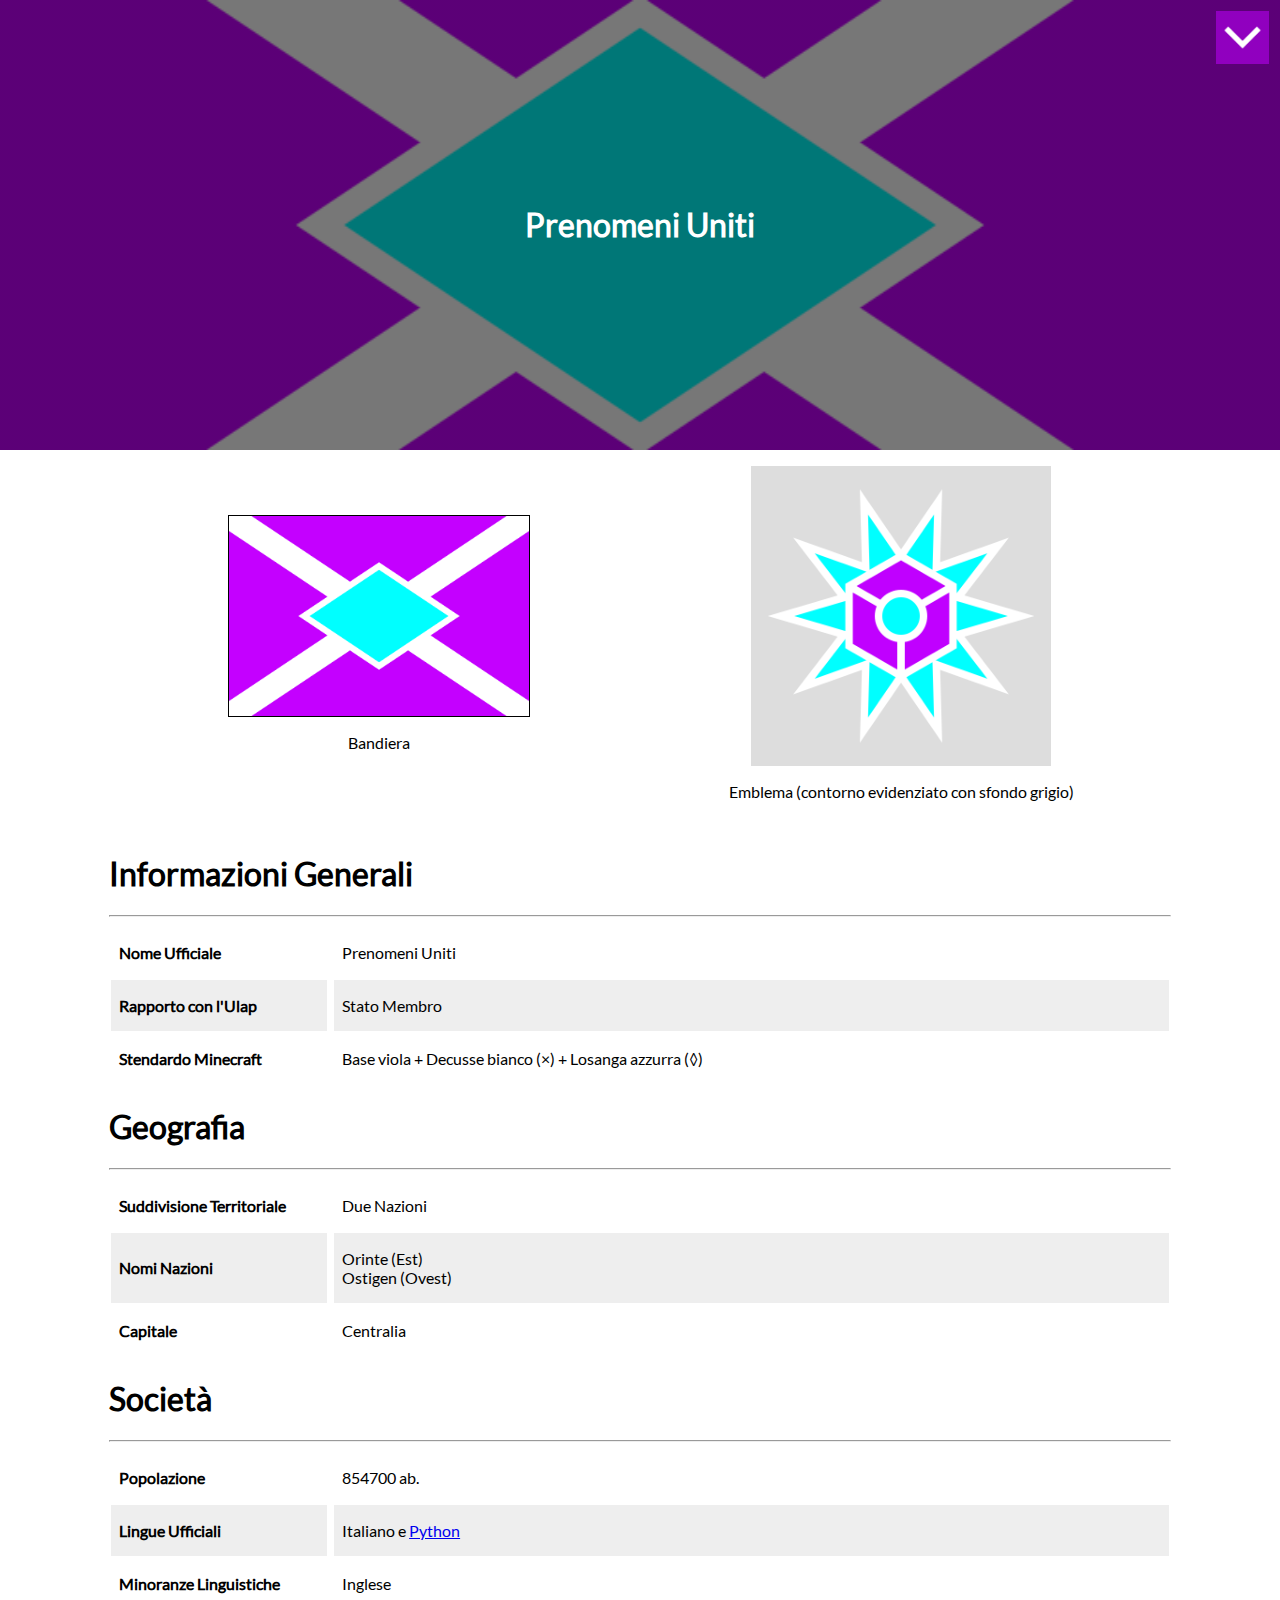
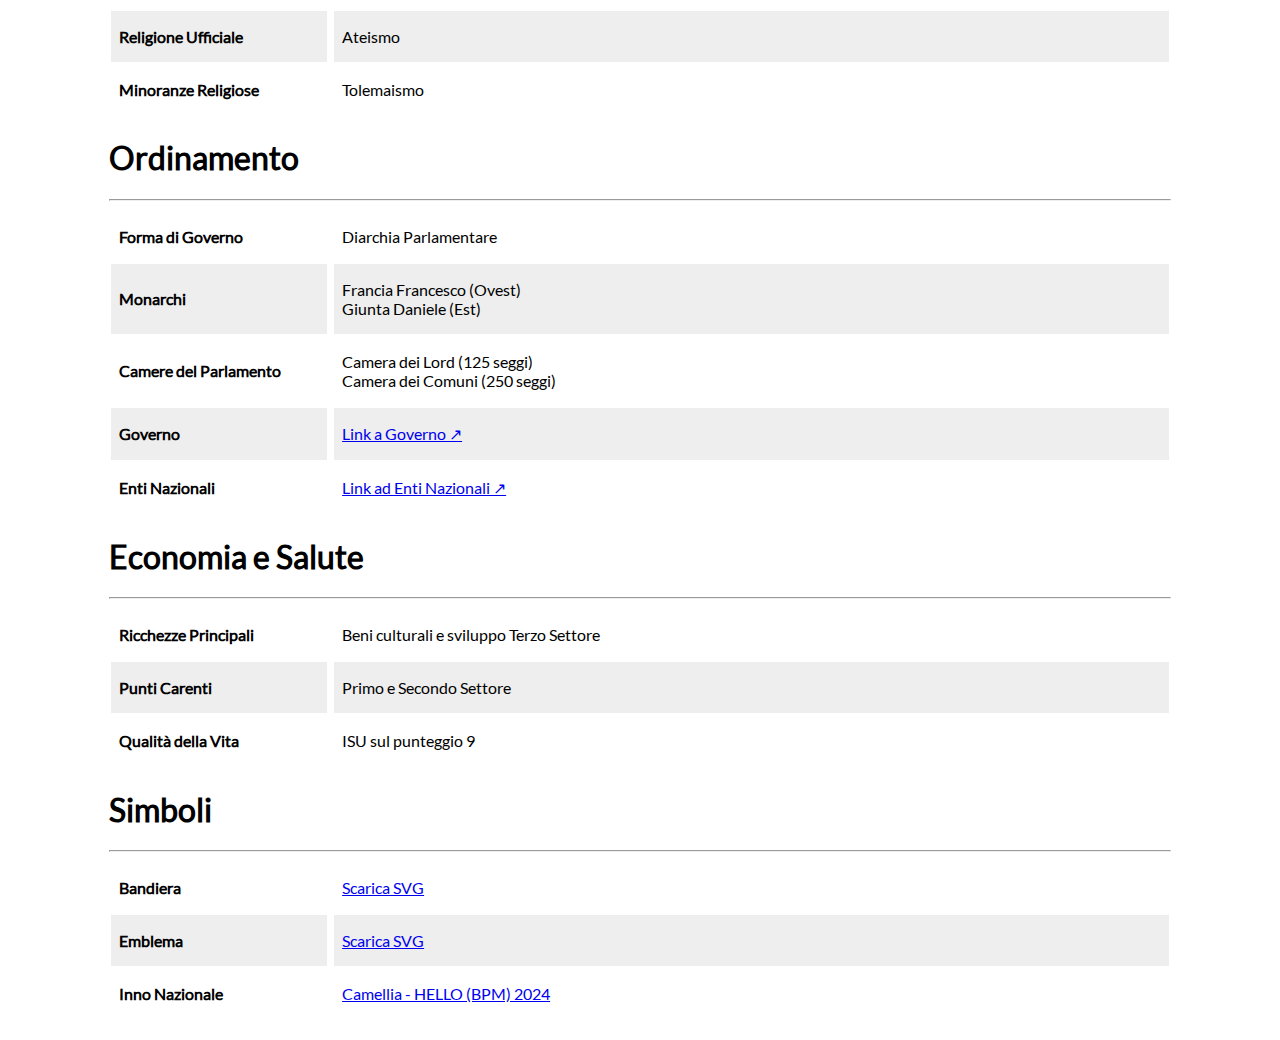
<file: index.html>
<!DOCTYPE html>
<html>
	<head>
		<meta http-equiv="cache-control" content="max-age=0" />
		<meta http-equiv="cache-control" content="no-cache" />
		<meta http-equiv="expires" content="0" />
		<meta http-equiv="expires" content="Tue, 01 Jan 1980 1:00:00 GMT" />
		<meta http-equiv="pragma" content="no-cache" />
		<meta charset="utf-8">
		<meta http-equiv="Cache-Control" content="max-age=0, must-revalidate">
		<meta http-equiv="Pragma" content="no-cache">
		<meta http-equiv="Expires" content="0">
		<meta name="viewport" content="width=device-width, initial-scale=1">
		<link rel="stylesheet" href="style.css?cachebuster=4ed113de426c1578H">
		<link rel="icon" type="image/x-icon" href="emblema2.png">
		<title>Prenomeni Uniti</title>
	</head>
	<body>
		<custom class=bannerdiv bg-source="bandiera.png">
			<h1>Prenomeni Uniti</h1>
		</custom>
		<section class="giustifica">
			<div class="gruppoimg">
				<div class="imgdidascalia">
					<img class=bandierabordo src="bandiera.png" height=200px>
					<p>Bandiera</p>
				</div>
				<div class="imgdidascalia">
					<img src="emblema.png" height=300px style="background-color: #dddddd">
					<p>Emblema (contorno evidenziato con sfondo grigio)</p>
				</div>
			</div>
			
			<custom class=sectionstart name="Informazioni Generali" ide=generali></custom>
			<table class="bicolonne"><tbody>
				<tr><th>Nome Ufficiale</th><td>Prenomeni Uniti</td></tr>
				<tr><th>Rapporto con l'Ulap</th><td>Stato Membro</td></tr>
				<tr><th>Stendardo Minecraft</th><td>Base viola + Decusse bianco (&times;) + Losanga azzurra (&loz;)</td></tr>
			</tbody></table>
			
			<custom class=sectionstart name="Geografia" ide=geografia></custom>
			<table class="bicolonne"><tbody>
				<tr><th>Suddivisione Territoriale</th><td>Due Nazioni</td></tr>
				<tr><th>Nomi Nazioni</th><td>Orinte (Est)<br>Ostigen (Ovest)</td></tr>
				<tr><th>Capitale</th><td>Centralia</td></tr>
			</tbody></table>
			
			<custom class=sectionstart name="Società" ide=societa></custom>
			<table class="bicolonne"><tbody>
				<tr><th>Popolazione</th><td>854700 ab.</td></tr>
				<tr><th>Lingue Ufficiali</th><td>Italiano e <a href="python.html?cachebuster=1caada03d60b3365H">Python</a></td></tr>
				<tr><th>Minoranze Linguistiche</th><td>Inglese</td></tr>
				<tr><th>Religione Ufficiale</th><td>Ateismo</td></tr>
				<tr><th>Minoranze Religiose</th><td>Tolemaismo</td></tr>
			</tbody></table>
			
			<custom class=sectionstart name="Ordinamento" ide=ordinamento></custom>
			<table class="bicolonne"><tbody>
				<tr><th>Forma di Governo</th><td>Diarchia Parlamentare</td></tr>
				<tr><th>Monarchi</th><td>Francia Francesco (Ovest)<br>Giunta Daniele (Est)</td></tr>
				<tr><th>Camere del Parlamento</th><td>Camera dei Lord (125 seggi)<br>Camera dei Comuni (250 seggi)</td></tr>
				<tr><th>Governo</th><td><a href="governo.html?cachebuster=9f05aa0031ea3bcbH">Link a Governo &#8599;</a></td></tr>
				<tr><th>Enti Nazionali</th><td><a href="enti_nazionali.html?cachebuster=ec7e031fd163501eH">Link ad Enti Nazionali &#8599;</a></td></tr>
			</tbody></table>
			
			<custom class=sectionstart name="Economia e Salute" ide=economia></custom>
			<table class="bicolonne"><tbody>
				<tr><th>Ricchezze Principali</th><td>Beni culturali e sviluppo Terzo Settore</td></tr>
				<tr><th>Punti Carenti</th><td>Primo e Secondo Settore</td></tr>
				<tr><th>Qualità della Vita</th><td>ISU sul punteggio 9</td></tr>
			</tbody></table>
			
			<custom class=sectionstart name="Simboli" ide=simboli></custom>
			<table class="bicolonne"><tbody>
				<tr><th>Bandiera</th><td><a href="bandiera.svg" download>Scarica SVG</a></td></tr>
				<tr><th>Emblema</th><td><a href="emblema.svg" download>Scarica SVG</a></td></tr>
				<tr><th>Inno Nazionale</th><td><a href="https://www.youtube.com/watch?v=7113wbJD3sw" target="blank">Camellia - HELLO (BPM) 2024</a></td></tr>
			</tbody></table>
			<br>
		</section>
		<script src="builder.js?cachebuster=35ba86ee6052a414H"></script>
	</body>
</html>
</file>
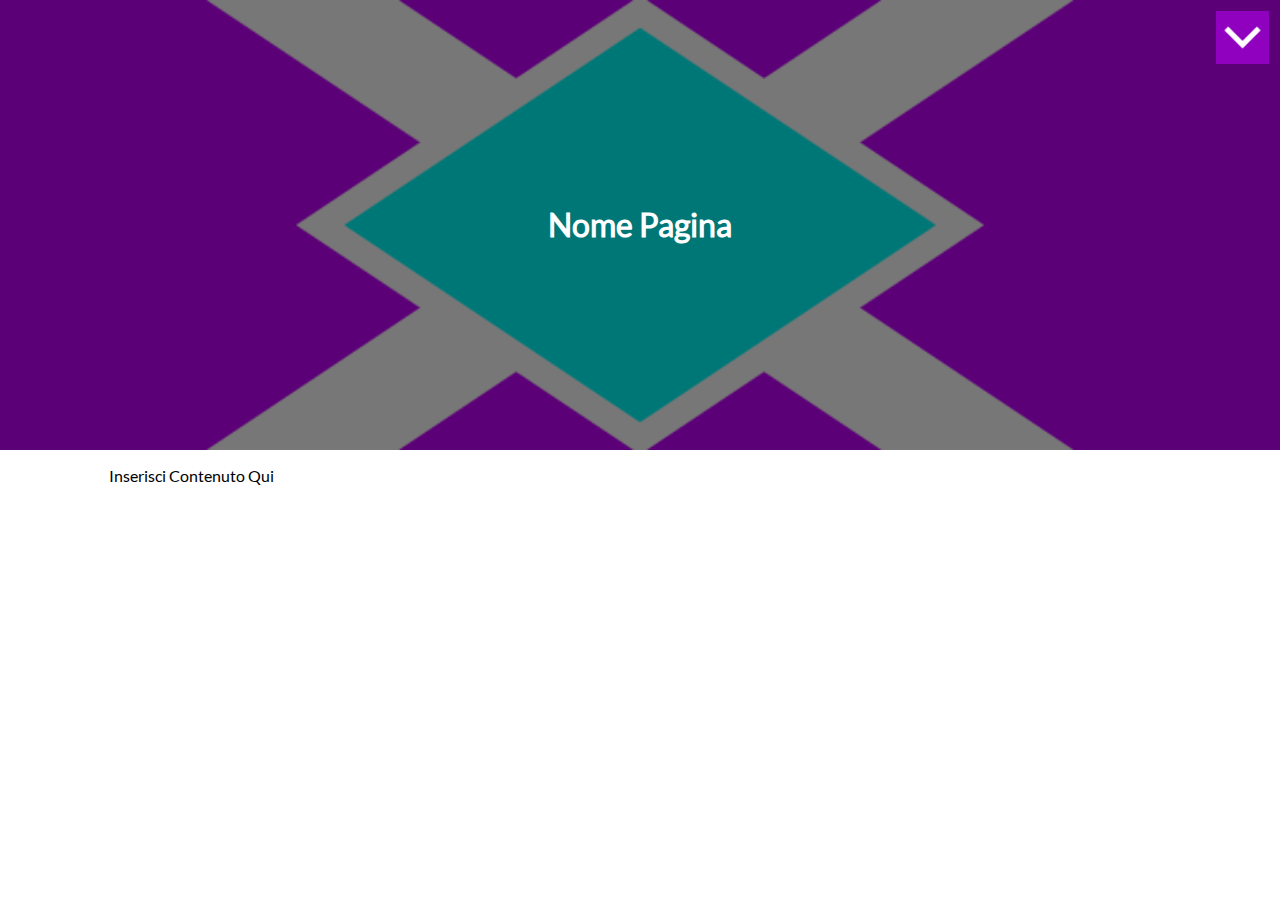
<file: base.html>
<!DOCTYPE html>
<html>
	<head>
		<meta http-equiv="cache-control" content="max-age=0" />
		<meta http-equiv="cache-control" content="no-cache" />
		<meta http-equiv="expires" content="0" />
		<meta http-equiv="expires" content="Tue, 01 Jan 1980 1:00:00 GMT" />
		<meta http-equiv="pragma" content="no-cache" />
		<meta charset="utf-8">
		<meta http-equiv="Cache-Control" content="max-age=0, must-revalidate">
		<meta http-equiv="Pragma" content="no-cache">
		<meta http-equiv="Expires" content="0">
		<meta name="viewport" content="width=device-width, initial-scale=1">
		<link rel="stylesheet" href="style.css?cachebuster=06b0f2c2a1d77469H">
		<link rel="icon" type="image/x-icon" href="emblema2.png">
		<title>Prenomeni Uniti</title>
	</head>
	<body>
		<custom class=bannerdiv bg-source="bandiera.png">
			<h1>Nome Pagina</h1>
		</custom>
		<section class="giustifica">
			<p>Inserisci Contenuto Qui</p>
		</section>
		<script src="builder.js?cachebuster=77d8867a411e9baaH"></script>
	</body>
</html>
</file>
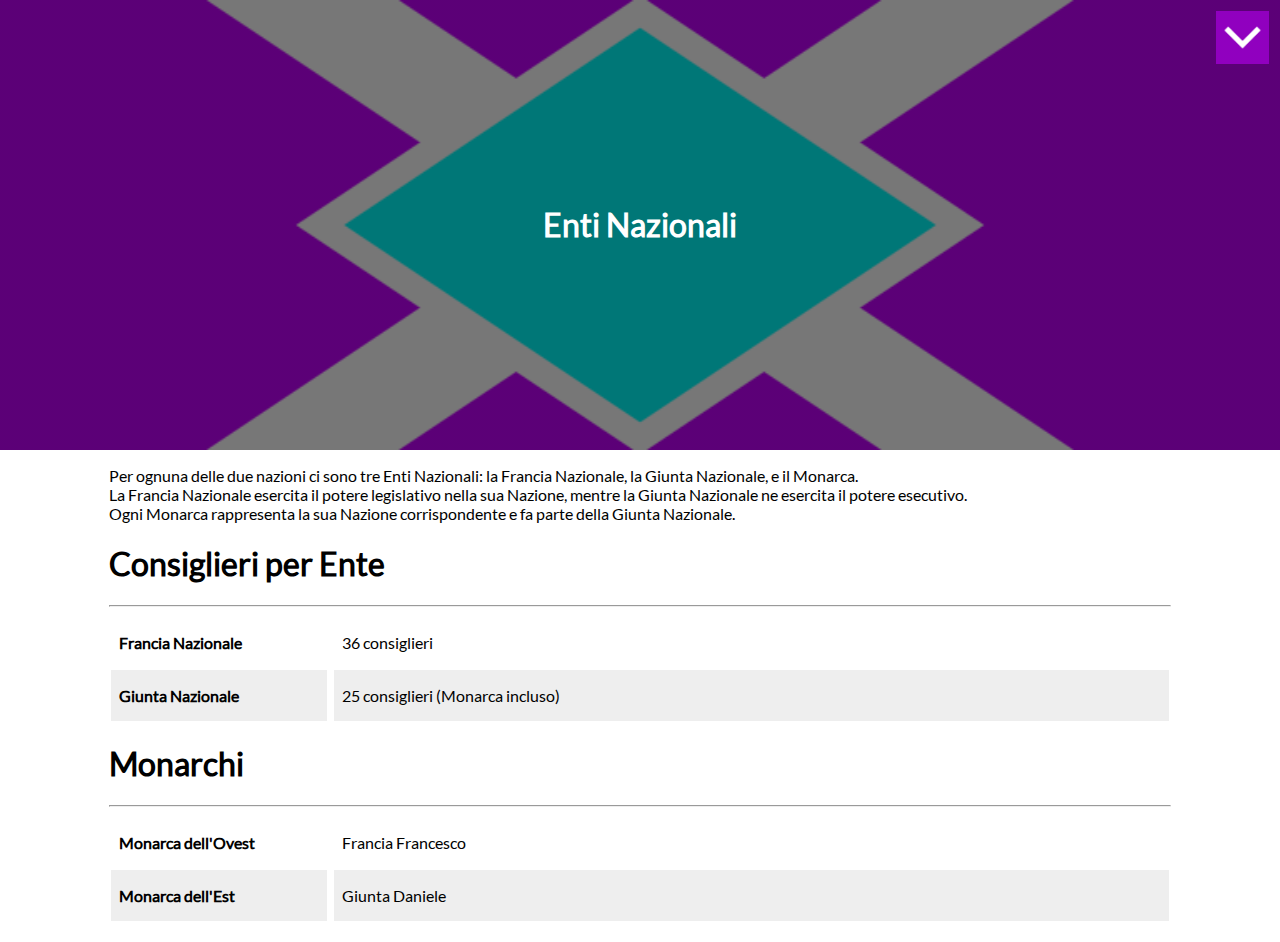
<file: enti_nazionali.html>
<!DOCTYPE html>
<html>
	<head>
		<meta http-equiv="cache-control" content="max-age=0" />
		<meta http-equiv="cache-control" content="no-cache" />
		<meta http-equiv="expires" content="0" />
		<meta http-equiv="expires" content="Tue, 01 Jan 1980 1:00:00 GMT" />
		<meta http-equiv="pragma" content="no-cache" />
		<meta charset="utf-8">
		<meta http-equiv="Cache-Control" content="max-age=0, must-revalidate">
		<meta http-equiv="Pragma" content="no-cache">
		<meta http-equiv="Expires" content="0">
		<meta name="viewport" content="width=device-width, initial-scale=1">
		<link rel="stylesheet" href="style.css?cachebuster=0f481557c70f7772H">
		<link rel="icon" type="image/x-icon" href="emblema2.png">
		<title>Enti Nazionali Prenomeni Uniti</title>
	</head>
	<body>
		<custom class=bannerdiv bg-source="bandiera.png">
			<h1>Enti Nazionali</h1>
		</custom>
		<section class="giustifica">
			<p>
				Per ognuna delle due nazioni ci sono tre Enti Nazionali: la Francia Nazionale, la Giunta Nazionale, e il Monarca.<br>
				La Francia Nazionale esercita il potere legislativo nella sua Nazione,
				mentre la Giunta Nazionale ne esercita il potere esecutivo.<br>
				Ogni Monarca rappresenta la sua Nazione corrispondente e fa parte della Giunta Nazionale.
			</p>
			<custom class=sectionstart name="Consiglieri per Ente" ide=consiglieri></custom>
			<table class="bicolonne"><tbody>
				<tr><th>Francia Nazionale</th><td>36 consiglieri</td></tr>
				<tr><th>Giunta Nazionale</th><td>25 consiglieri (Monarca incluso)</td></tr>
			</tbody></table>
			<custom class=sectionstart name="Monarchi" ide=monarchi></custom>
			<table class="bicolonne"><tbody>
				<tr><th>Monarca dell'Ovest</th><td>Francia Francesco</td></tr>
				<tr><th>Monarca dell'Est</th><td>Giunta Daniele</td></tr>
			</tbody></table>
			<br>
		</section>
		<script src="builder.js?cachebuster=b9b793a322395cd0H"></script>
	</body>
</html>
</file>
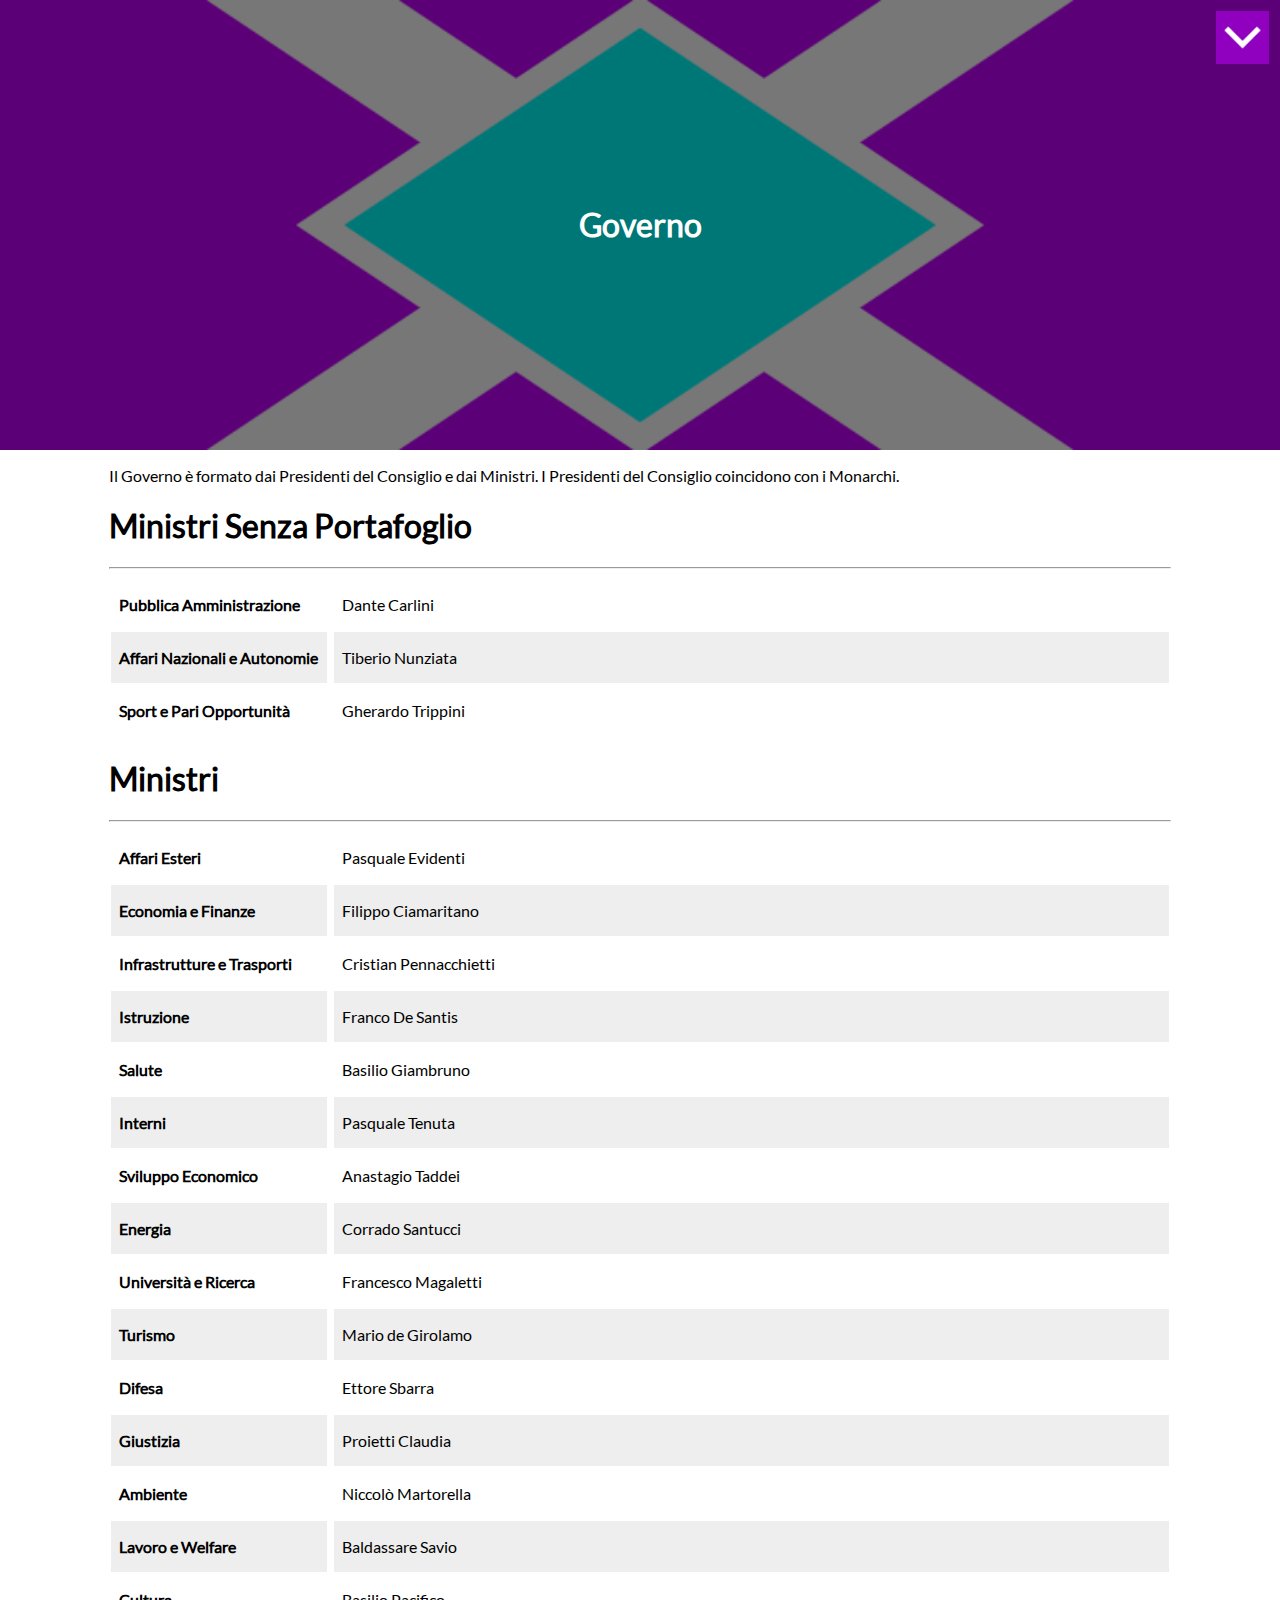
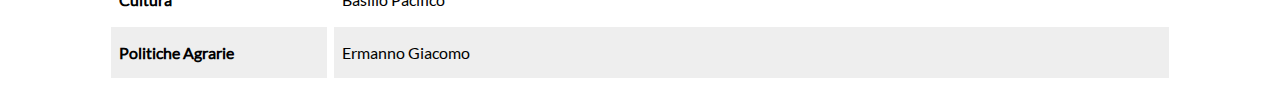
<file: governo.html>
<!DOCTYPE html>
<html>
	<head>
		<meta http-equiv="cache-control" content="max-age=0" />
		<meta http-equiv="cache-control" content="no-cache" />
		<meta http-equiv="expires" content="0" />
		<meta http-equiv="expires" content="Tue, 01 Jan 1980 1:00:00 GMT" />
		<meta http-equiv="pragma" content="no-cache" />
		<meta charset="utf-8">
		<meta http-equiv="Cache-Control" content="max-age=0, must-revalidate">
		<meta http-equiv="Pragma" content="no-cache">
		<meta http-equiv="Expires" content="0">
		<meta name="viewport" content="width=device-width, initial-scale=1">
		<link rel="stylesheet" href="style.css?cachebuster=c856f163564995aaH">
		<link rel="icon" type="image/x-icon" href="emblema2.png">
		<title>Governo Prenomeni Uniti</title>
	</head>
	<body>
		<custom class=bannerdiv bg-source="bandiera.png">
			<h1>Governo</h1>
		</custom>
		<section class="giustifica">
			<p>Il Governo è formato dai Presidenti del Consiglio e dai Ministri. I Presidenti del Consiglio coincidono con i Monarchi.</p>
			<custom class=sectionstart name="Ministri Senza Portafoglio" ide=ministrix></custom>
			<table class="bicolonne"><tbody>
				<tr><th>Pubblica Amministrazione</th><td>Dante Carlini</td></tr>
				<tr><th>Affari Nazionali e Autonomie</th><td>Tiberio Nunziata</td></tr>
				<tr><th>Sport e Pari Opportunità</th><td>Gherardo Trippini</td></tr>
			</tbody></table>
			<custom class=sectionstart name="Ministri" ide=ministri></custom>
			<table class="bicolonne"><tbody>
				<tr><th>Affari Esteri</th><td>Pasquale Evidenti</td></tr>
				<tr><th>Economia e Finanze</th><td>Filippo Ciamaritano</td></tr>
				<tr><th>Infrastrutture e Trasporti</th><td>Cristian Pennacchietti</td></tr>
				<tr><th>Istruzione</th><td>Franco De Santis</td></tr>
				<tr><th>Salute</th><td>Basilio Giambruno</td></tr>
				<tr><th>Interni</th><td>Pasquale Tenuta</td></tr>
				<tr><th>Sviluppo Economico</th><td>Anastagio Taddei</td></tr>
				<tr><th>Energia</th><td>Corrado Santucci</td></tr>
				<tr><th>Università e Ricerca</th><td>Francesco Magaletti</td></tr>
				<tr><th>Turismo</th><td>Mario de Girolamo</td></tr>
				<tr><th>Difesa</th><td>Ettore Sbarra</td></tr>
				<tr><th>Giustizia</th><td>Proietti Claudia</td></tr>
				<tr><th>Ambiente</th><td>Niccolò Martorella</td></tr>
				<tr><th>Lavoro e Welfare</th><td>Baldassare Savio</td></tr>
				<tr><th>Cultura</th><td>Basilio Pacifico</td></tr>
				<tr><th>Politiche Agrarie</th><td>Ermanno Giacomo</td></tr>
			</tbody></table>
			<br>
		</section>
		<script src="builder.js?cachebuster=b638413100c90c49H"></script>
	</body>
</html>
</file>
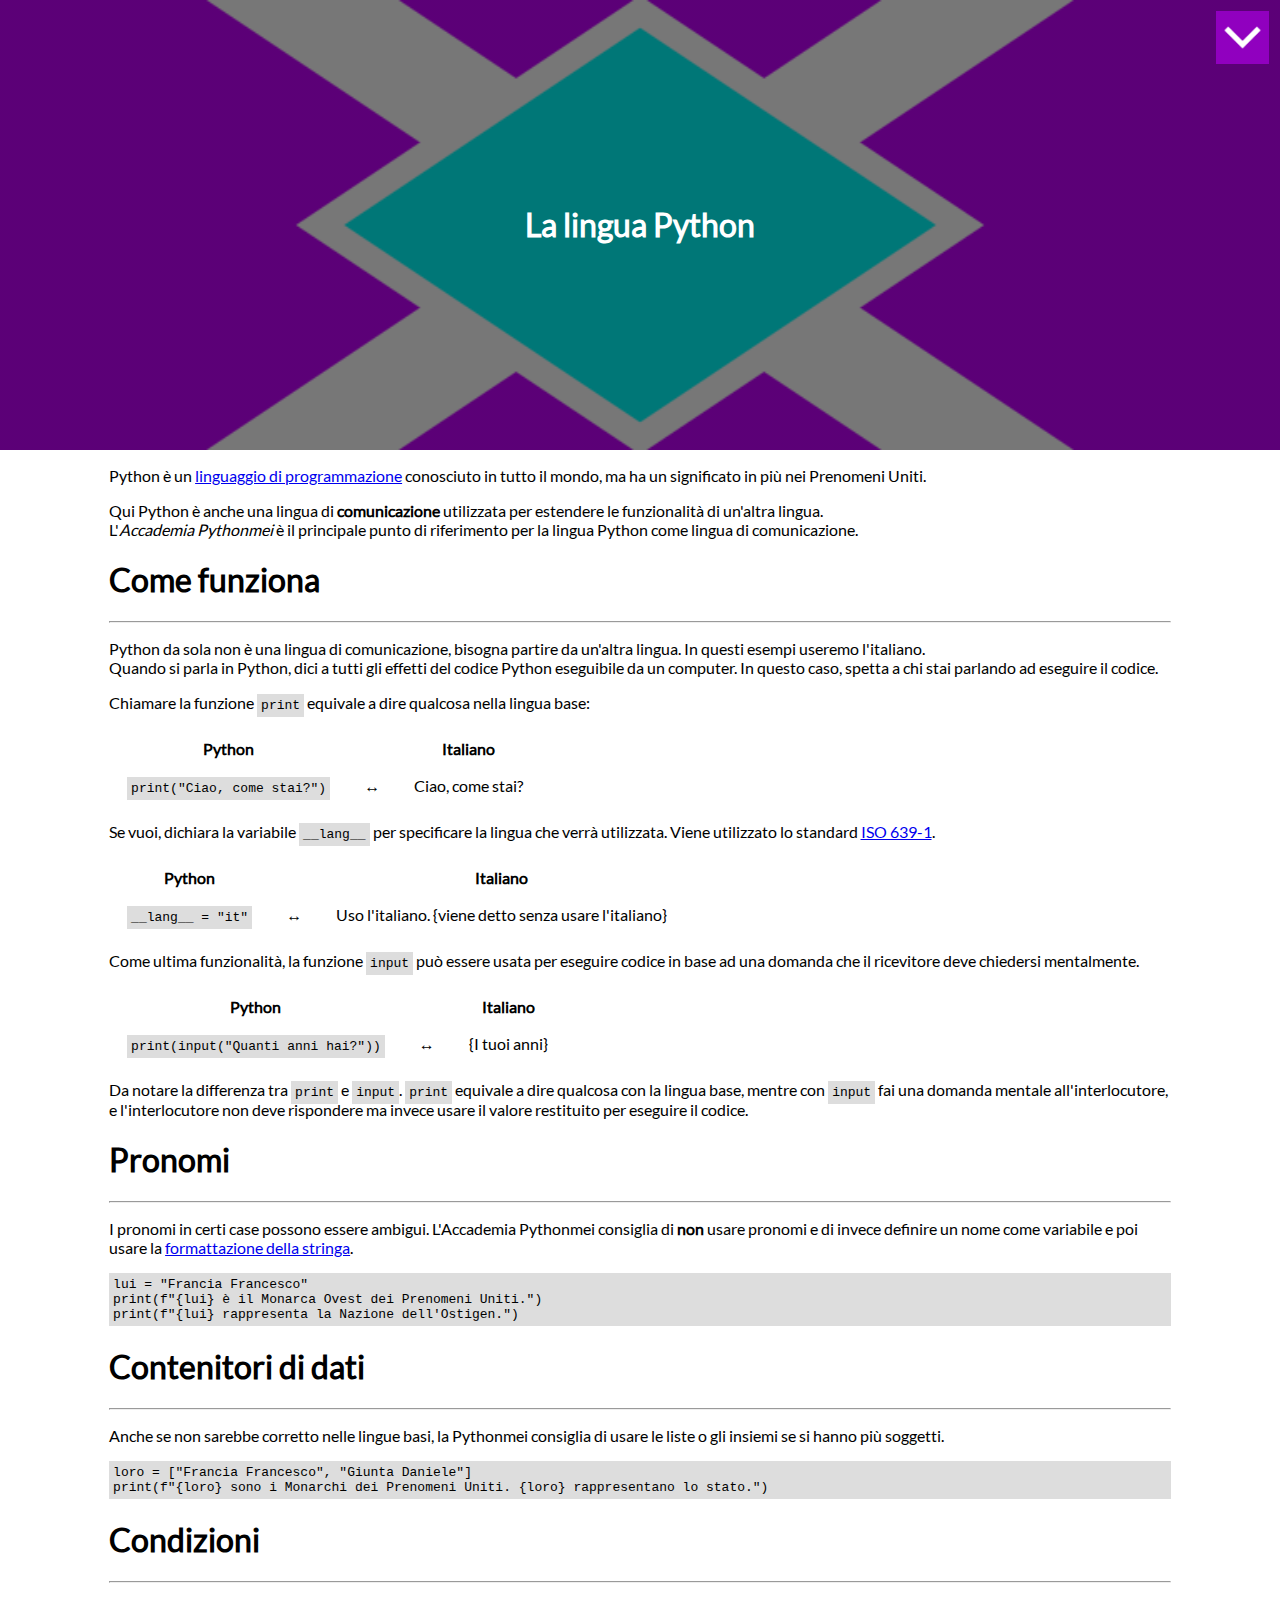
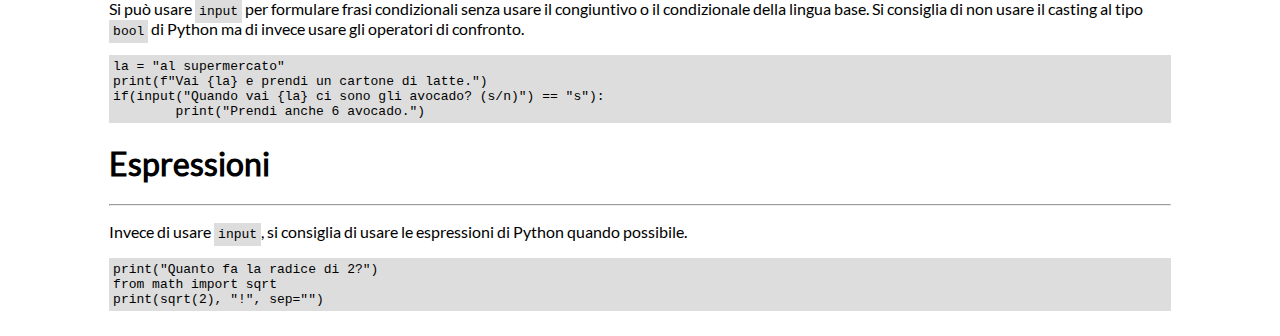
<file: python.html>
<!DOCTYPE html>
<html>
	<head>
		<meta http-equiv="cache-control" content="max-age=0" />
		<meta http-equiv="cache-control" content="no-cache" />
		<meta http-equiv="expires" content="0" />
		<meta http-equiv="expires" content="Tue, 01 Jan 1980 1:00:00 GMT" />
		<meta http-equiv="pragma" content="no-cache" />
		<meta charset="utf-8">
		<meta http-equiv="Cache-Control" content="max-age=0, must-revalidate">
		<meta http-equiv="Pragma" content="no-cache">
		<meta http-equiv="Expires" content="0">
		<meta name="viewport" content="width=device-width, initial-scale=1">
		<link rel="stylesheet" href="style.css?cachebuster=c19339122358a7d3H">
		<link rel="icon" type="image/x-icon" href="emblema2.png">
		<title>Prenomeni Uniti</title>
	</head>
	<body>
		<custom class=bannerdiv bg-source="bandiera.png">
			<h1>La lingua Python</h1>
		</custom>
		<section class="giustifica">
			<p>Python è un <a href="https://www.python.org/" target=blank>linguaggio di programmazione</a> conosciuto in tutto il mondo, ma ha un significato in più nei Prenomeni Uniti.</p>
			<p>
				Qui Python è anche una lingua di <b>comunicazione</b> utilizzata per estendere le funzionalità di un'altra lingua.<br>
				L'<i>Accademia Pythonmei</i> è il principale punto di riferimento per la lingua Python come lingua di comunicazione.
			</p>
			<custom class="sectionstart" name="Come funziona" ide=howto></custom>
			<p>
				Python da sola non è una lingua di comunicazione, bisogna partire da un'altra lingua. In questi esempi useremo l'italiano.<br>
				Quando si parla in Python, dici a tutti gli effetti del codice Python eseguibile da un computer. In questo caso, spetta a chi stai parlando ad eseguire il codice.<br>
			</p>
			<p>
				Chiamare la funzione <code>print</code> equivale a dire qualcosa nella lingua base:
			</p>
			<table class="confronto">
				<thead><tr><th>Python</th><th></th><th>Italiano</th></tr></thead>
				<tfoot><tr><td><code>print("Ciao, come stai?")</code></td><td>&harr;</td><td>Ciao, come stai?</td></tr></tfoot>
			</table>
			<p>Se vuoi, dichiara la variabile <code>__lang__</code> per specificare la lingua che verrà utilizzata. Viene utilizzato lo standard <a href="https://en.wikipedia.org/wiki/List_of_ISO_639-1_codes">ISO 639-1</a>.</p>
			<table class="confronto">
				<thead><tr><th>Python</th><th></th><th>Italiano</th></tr></thead>
				<tfoot><tr><td><code>__lang__ = "it"</code></td><td>&harr;</td><td>Uso l'italiano. {viene detto senza usare l'italiano}</td></tr></tfoot>
			</table>
			<p>Come ultima funzionalità, la funzione <code>input</code> può essere usata per eseguire codice in base ad una domanda che il ricevitore deve chiedersi mentalmente.</p>
			<table class="confronto">
				<thead><tr><th>Python</th><th></th><th>Italiano</th></tr></thead>
				<tfoot><tr><td><code>print(input("Quanti anni hai?"))</code></td><td>&harr;</td><td>{I tuoi anni}</td></tr></tfoot>
			</table>
			<p>Da notare la differenza tra <code>print</code> e <code>input</code>. <code>print</code> equivale a dire qualcosa con la lingua base, mentre con <code>input</code> fai una domanda mentale all'interlocutore, e l'interlocutore non deve rispondere ma invece usare il valore restituito per eseguire il codice.</p>
			<custom class="sectionstart" name="Pronomi" ide=pronomi></custom>
			<p>I pronomi in certi case possono essere ambigui. L'Accademia Pythonmei consiglia di <b>non</b> usare pronomi e di invece definire un nome come variabile e poi usare la <a href="https://docs.python.org/3/tutorial/inputoutput.html#formatted-string-literals">formattazione della stringa</a>.</p>
			<pre>
lui = "Francia Francesco"
print(f"{lui} è il Monarca Ovest dei Prenomeni Uniti.")
print(f"{lui} rappresenta la Nazione dell'Ostigen.")</pre>
			<custom class="sectionstart" name="Contenitori di dati" ide=contenitori></custom>
			<p>Anche se non sarebbe corretto nelle lingue basi, la Pythonmei consiglia di usare le liste o gli insiemi se si hanno più soggetti.</p>
			<pre>
loro = ["Francia Francesco", "Giunta Daniele"]
print(f"{loro} sono i Monarchi dei Prenomeni Uniti. {loro} rappresentano lo stato.")</pre>
			<custom class="sectionstart" name="Condizioni" ide=condizioni></custom>
			<p>Si può usare <code>input</code> per formulare frasi condizionali senza usare il congiuntivo o il condizionale della lingua base. Si consiglia di non usare il casting al tipo <code>bool</code> di Python ma di invece usare gli operatori di confronto.</p>
			<pre>
la = "al supermercato"
print(f"Vai {la} e prendi un cartone di latte.")
if(input("Quando vai {la} ci sono gli avocado? (s/n)") == "s"):
	print("Prendi anche 6 avocado.")</pre>
			<custom class="sectionstart" name="Espressioni" ide=espressioni></custom>
			<p>Invece di usare <code>input</code>, si consiglia di usare le espressioni di Python quando possibile.</p>
			<pre>
print("Quanto fa la radice di 2?")
from math import sqrt
print(sqrt(2), "!", sep="")</pre>
			<br>
		</section>
		<script src="builder.js?cachebuster=20319fad12fa5556H"></script>
	</body>
</html>
</file>
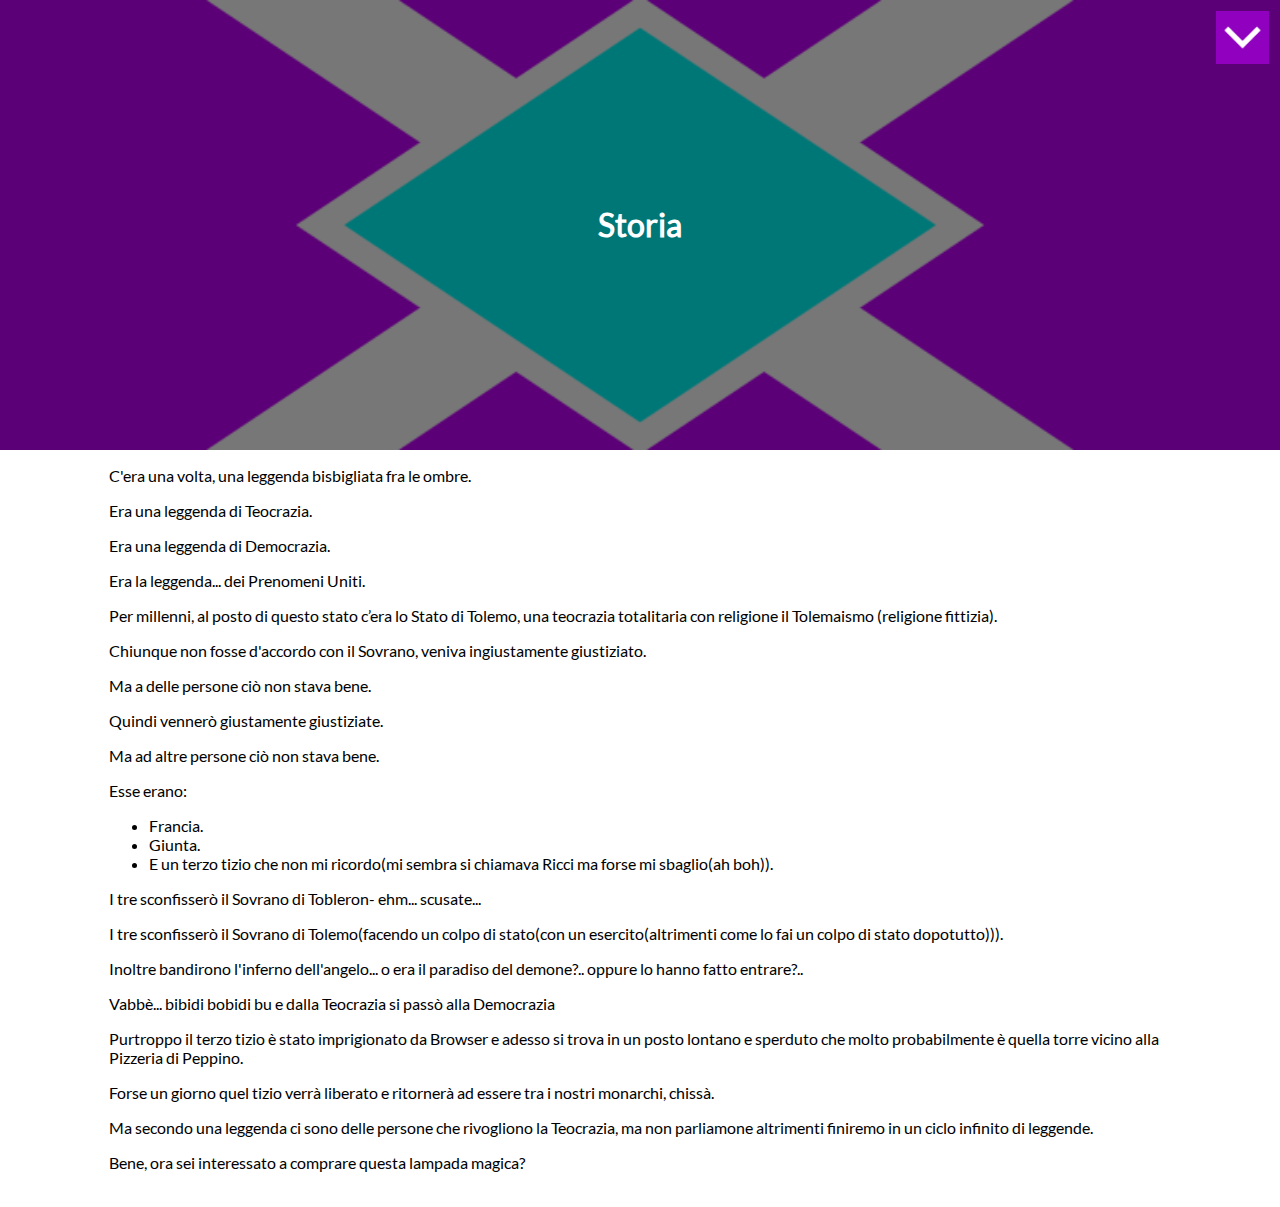
<file: storia.html>
<!DOCTYPE html>
<html>
	<head>
		<meta http-equiv="cache-control" content="max-age=0" />
		<meta http-equiv="cache-control" content="no-cache" />
		<meta http-equiv="expires" content="0" />
		<meta http-equiv="expires" content="Tue, 01 Jan 1980 1:00:00 GMT" />
		<meta http-equiv="pragma" content="no-cache" />
		<meta charset="utf-8">
		<meta http-equiv="Cache-Control" content="max-age=0, must-revalidate">
		<meta http-equiv="Pragma" content="no-cache">
		<meta http-equiv="Expires" content="0">
		<meta name="viewport" content="width=device-width, initial-scale=1">
		<link rel="stylesheet" href="style.css?cachebuster=97d9ec422ce4aab0H">
		<link rel="icon" type="image/x-icon" href="emblema2.png">
		<title>Storia Prenomeni Uniti</title>
	</head>
	<body>
		<custom class=bannerdiv bg-source="bandiera.png">
			<h1>Storia</h1>
		</custom>
		<section class="giustifica">
			<p>C'era una volta, una leggenda bisbigliata fra le ombre.</p>
			<p>Era una leggenda di Teocrazia.</p>
			<p>Era una leggenda di Democrazia.</p>
			<p>Era la leggenda... dei Prenomeni Uniti.</p>
			<p>Per millenni, al posto di questo stato c’era lo Stato di Tolemo, una teocrazia totalitaria con religione il Tolemaismo (religione fittizia).</p>
			<p>Chiunque non fosse d'accordo con il Sovrano, veniva ingiustamente giustiziato.</p>
			<p>Ma a delle persone ciò non stava bene.</p>
			<p>Quindi vennerò giustamente giustiziate.</p>
			<p>Ma ad altre persone ciò non stava bene.</p>
			<p>Esse erano:</p>
			<ul>
				<li>Francia.</li>
				<li>Giunta.</li>
				<li>E un terzo tizio che non mi ricordo(mi sembra si chiamava Ricci ma forse mi sbaglio(ah boh)).</li>
			</ul>
			<p>I tre sconfisserò il Sovrano di Tobleron- ehm... scusate...</p>
			<p>I tre sconfisserò il Sovrano di Tolemo(facendo un colpo di stato(con un esercito(altrimenti come lo fai un colpo di stato dopotutto))).</p>
			<p>Inoltre bandirono l'inferno dell'angelo... o era il paradiso del demone?.. oppure lo hanno fatto entrare?..</p>
			<p>Vabbè... bibidi bobidi bu e dalla Teocrazia si passò alla Democrazia</p>
			<p>Purtroppo il terzo tizio è stato imprigionato da Browser e adesso si trova in un posto lontano e sperduto che molto probabilmente è quella torre vicino alla Pizzeria di Peppino.</p>
			<p>Forse un giorno quel tizio verrà liberato e ritornerà ad essere tra i nostri monarchi, chissà.</p>
			<p>Ma secondo una leggenda ci sono delle persone che rivogliono la Teocrazia, ma non parliamone altrimenti finiremo in un ciclo infinito di leggende.</p>
			<p>Bene, ora sei interessato a comprare questa lampada magica?</p>
			<br>
		</section>
		<script src="builder.js?cachebuster=fc3916587e348b0dH"></script>
	</body>
</html>
</file>
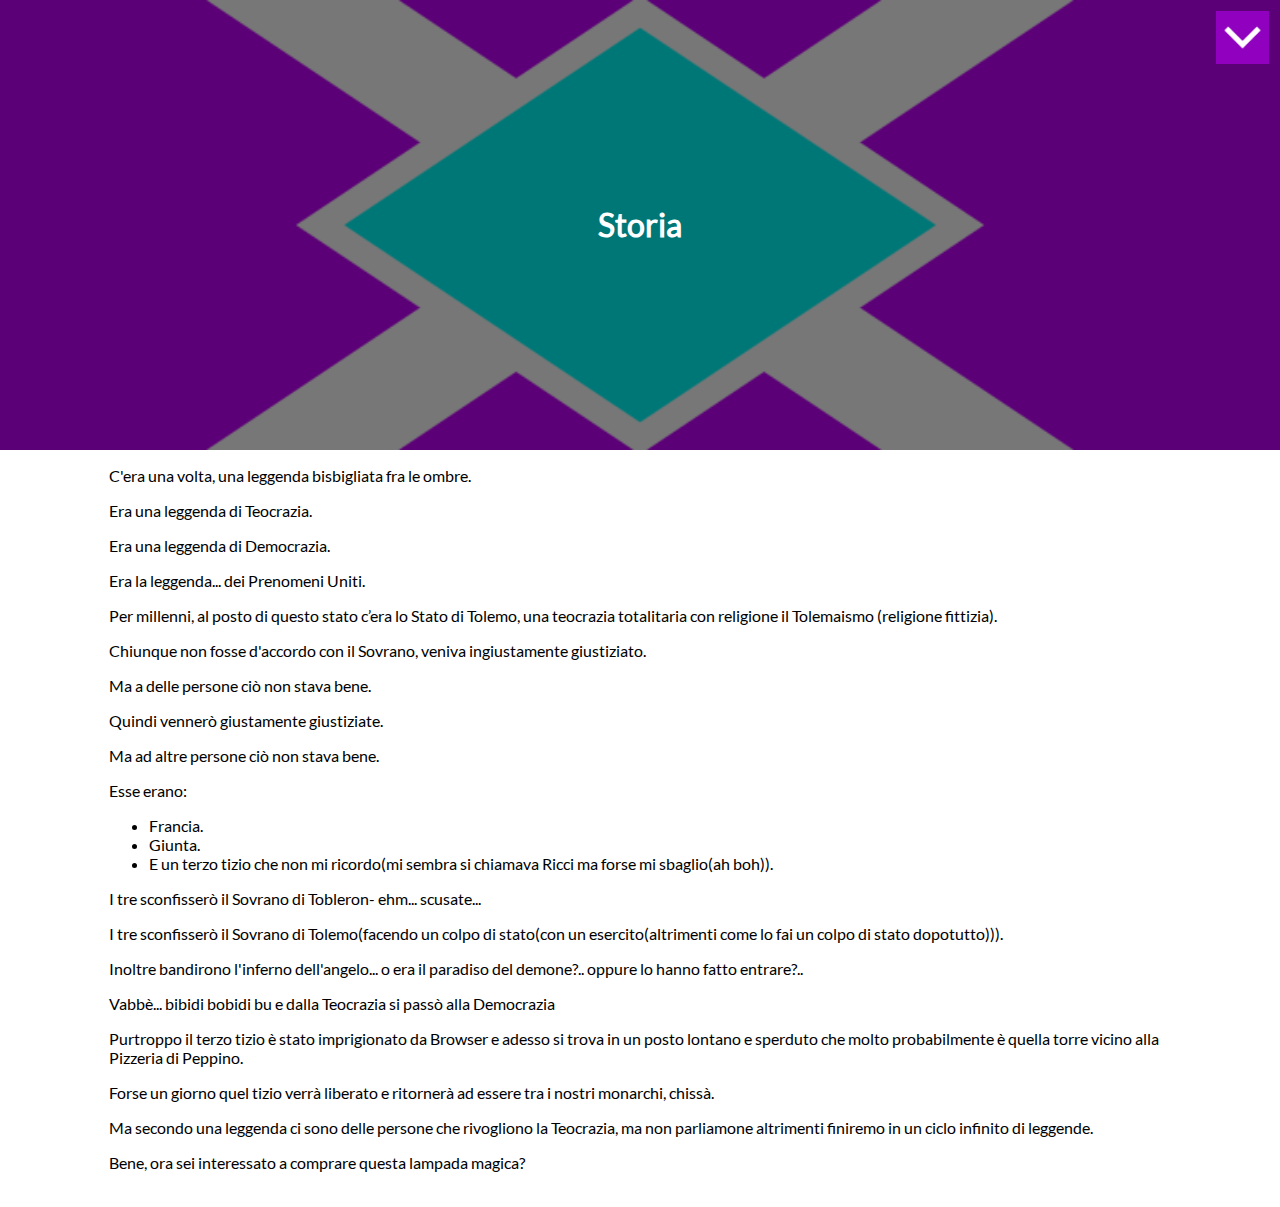
<file: storianuova.html>
<!DOCTYPE html>
<html>
	<head>
		<meta http-equiv="cache-control" content="max-age=0" />
		<meta http-equiv="cache-control" content="no-cache" />
		<meta http-equiv="expires" content="0" />
		<meta http-equiv="expires" content="Tue, 01 Jan 1980 1:00:00 GMT" />
		<meta http-equiv="pragma" content="no-cache" />
		<meta charset="utf-8">
		<meta http-equiv="Cache-Control" content="max-age=0, must-revalidate">
		<meta http-equiv="Pragma" content="no-cache">
		<meta http-equiv="Expires" content="0">
		<meta name="viewport" content="width=device-width, initial-scale=1">
		<link rel="stylesheet" href="style.css?cachebuster=f0ae975fd877f28bH">
		<link rel="icon" type="image/x-icon" href="emblema2.png">
		<title>Storia Prenomeni Uniti</title>
	</head>
	<body>
		<custom class=bannerdiv bg-source="bandiera.png">
			<h1>Storia</h1>
		</custom>
		<section class="giustifica">
			<p>C'era una volta, una leggenda bisbigliata fra le ombre.</p>
			<p>Era una leggenda di Teocrazia.</p>
			<p>Era una leggenda di Democrazia.</p>
			<p>Era la leggenda... dei Prenomeni Uniti.</p>
			<p>Per millenni, al posto di questo stato c’era lo Stato di Tolemo, una teocrazia totalitaria con religione il Tolemaismo (religione fittizia).</p>
			<p>Chiunque non fosse d'accordo con il Sovrano, veniva ingiustamente giustiziato.</p>
			<p>Ma a delle persone ciò non stava bene.</p>
			<p>Quindi vennerò giustamente giustiziate.</p>
			<p>Ma ad altre persone ciò non stava bene.</p>
			<p>Esse erano:</p>
			<ul>
				<li>Francia.</li>
				<li>Giunta.</li>
				<li>E un terzo tizio che non mi ricordo(mi sembra si chiamava Ricci ma forse mi sbaglio(ah boh)).</li>
			</ul>
			<p>I tre sconfisserò il Sovrano di Tobleron- ehm... scusate...</p>
			<p>I tre sconfisserò il Sovrano di Tolemo(facendo un colpo di stato(con un esercito(altrimenti come lo fai un colpo di stato dopotutto))).</p>
			<p>Inoltre bandirono l'inferno dell'angelo... o era il paradiso del demone?.. oppure lo hanno fatto entrare?..</p>
			<p>Vabbè... bibidi bobidi bu e dalla Teocrazia si passò alla Democrazia</p>
			<p>Purtroppo il terzo tizio è stato imprigionato da Browser e adesso si trova in un posto lontano e sperduto che molto probabilmente è quella torre vicino alla Pizzeria di Peppino.</p>
			<p>Forse un giorno quel tizio verrà liberato e ritornerà ad essere tra i nostri monarchi, chissà.</p>
			<p>Ma secondo una leggenda ci sono delle persone che rivogliono la Teocrazia, ma non parliamone altrimenti finiremo in un ciclo infinito di leggende.</p>
			<p>Bene, ora sei interessato a comprare questa lampada magica?</p>
			<br>
		</section>
		<script src="builder.js?cachebuster=6d6e8aada2be43c6H"></script>
	</body>
</html>
</file>
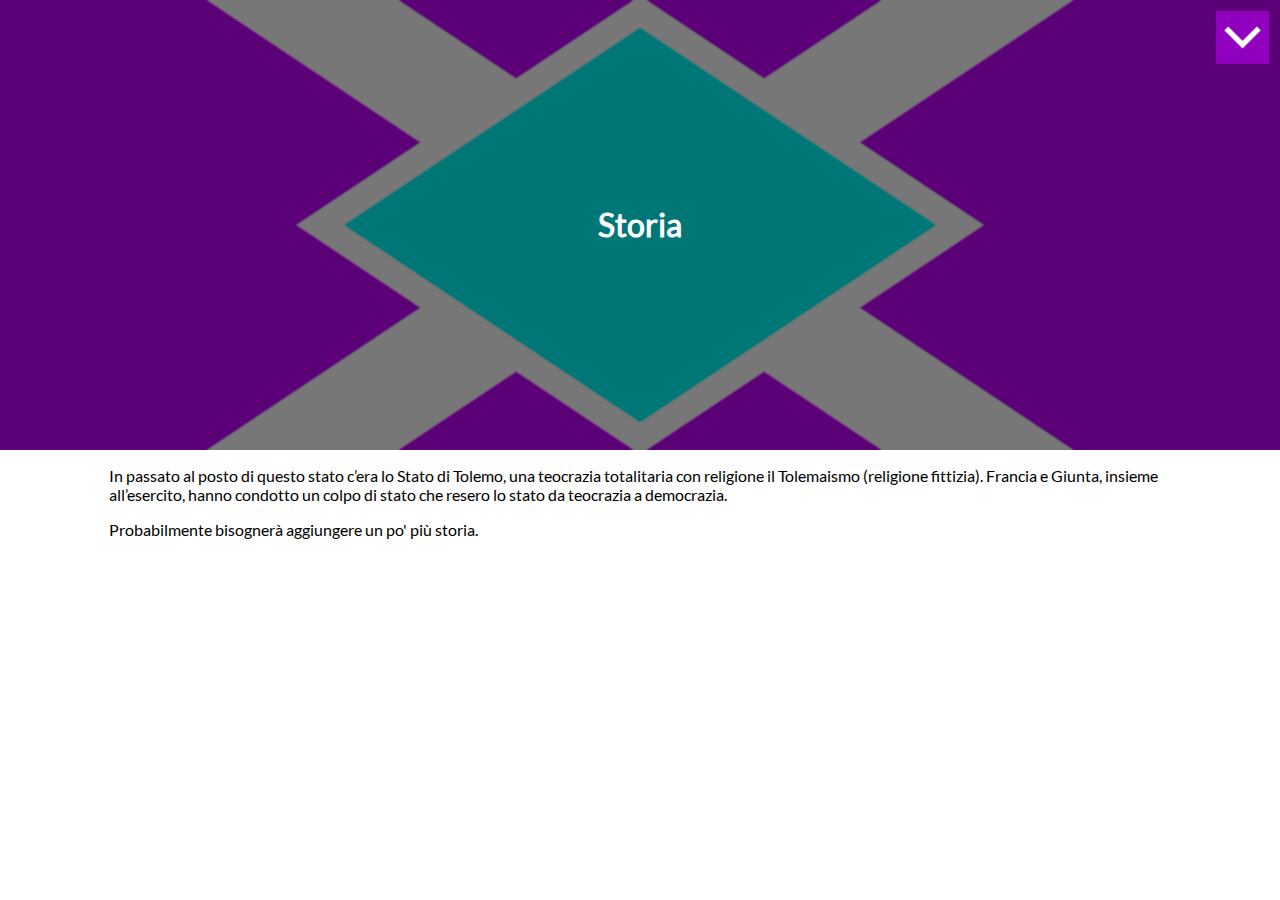
<file: storiavecchia.html>
<!DOCTYPE html>
<html>
	<head>
		<meta http-equiv="cache-control" content="max-age=0" />
		<meta http-equiv="cache-control" content="no-cache" />
		<meta http-equiv="expires" content="0" />
		<meta http-equiv="expires" content="Tue, 01 Jan 1980 1:00:00 GMT" />
		<meta http-equiv="pragma" content="no-cache" />
		<meta charset="utf-8">
		<meta http-equiv="Cache-Control" content="max-age=0, must-revalidate">
		<meta http-equiv="Pragma" content="no-cache">
		<meta http-equiv="Expires" content="0">
		<meta name="viewport" content="width=device-width, initial-scale=1">
		<link rel="stylesheet" href="style.css?cachebuster=cfa5c8d5a0f9818dH">
		<link rel="icon" type="image/x-icon" href="emblema2.png">
		<title>Storia Prenomeni Uniti</title>
	</head>
	<body>
		<custom class=bannerdiv bg-source="bandiera.png">
			<h1>Storia</h1>
		</custom>
		<section class="giustifica">
			<p>In passato al posto di questo stato c’era lo Stato di Tolemo, una teocrazia
totalitaria con religione il Tolemaismo (religione fittizia).
Francia e Giunta, insieme all’esercito, hanno condotto
un colpo di stato che resero lo stato da teocrazia a democrazia.</p>
			<p>Probabilmente bisognerà aggiungere un po' più storia.</p>
		</section>
		<script src="builder.js?cachebuster=fab8398411c7e9a9H"></script>
	</body>
</html>
</file>
<file: style.css>
@font-face {
	font-family: main;
	src: url("font_lato/Lato-Regular.ttf");
}

* {
	font-family: main;
}

body, html {
	height: 100%;
	font-size: 100%;
	/*font-size: 110%;*/
}

div.banner {
	height: 50%;
	background-position: center;
	background-repeat: no-repeat;
	background-size: cover;
	position: relative;
	margin: -8px -8px 0px -8px;
}

div.banner-testo {
	text-align: center;
	position: absolute;
	top: 50%;
	left: 50%;
	transform: translate(-50%, -50%);
	color: white;
}

h1 {
	font-size: 2em;
}

h1 a {
	font-size: 50%;
	vertical-align: 25%;
}

h1:not(:hover) a {
	visibility: hidden;
}

section.giustifica {
	margin-left: 8%;
	margin-right: 8%;
}

table.bicolonne {
	width: 100%;
}

table.bicolonne th {
	width: min(150pt, 20vw);
	text-align: left;
	border-right: 4pt solid;
	border-color: #ffffff;
}

table.bicolonne th, table.bicolonne td {
	padding: 12pt 6pt;
}

table.bicolonne tr:nth-child(even) {
	background-color: #eeeeee;
}

div.imgdidascalia {
	display: flex;
	flex-direction: column;
	align-items: center;
	text-align: center;
	padding: 6pt;
	width: 100%;
}

div.gruppoimg {
	display: flex;
	flex-direction: row;
	justify-content: center;
	align-items: center;
	padding: 6pt;
}

@media screen and (max-width: 100vh) {
	div.gruppoimg {
		flex-direction: column;
	}
}

.bandierabordo {
	border: 1pt solid #000000;
}

div.header {
	position: fixed;
	top: 0;
	right: 0;
	background-color: #c000ff88;
	margin-top: 8pt;
	margin-right: 8pt;
	padding: 4pt;
	display: flex;
	flex-direction: column;
	align-items: flex-end;
}

div.header img {
	width: 32pt;
}

div.headcontent {
	display: none;
	line-height: 1;
}

div.header:hover div.headcontent {
	display: block;
}

div.header a {
	color: white;
}

code, pre {
	font-family: monospace;
	background-color: #dddddd;
	padding: 3pt;
}

pre {
	overflow-x: auto;
}

table.confronto th, table.confronto td {
	padding: 6pt 12pt;
}

table.confronto {
	overflow-x: auto;
}

/*div.start-section {
	background-color: #dddddd;
	background-size: cover;
	position: relative;
	margin: auto;
	text-align: center;
	display: flex;
	flex-flow: column;
	margin-top: 8pt;
}

div.start-section * {
	flex-grow: 1;
}

div.start-section:not(:hover) a {
	visibility: hidden;
}*/
</file>
